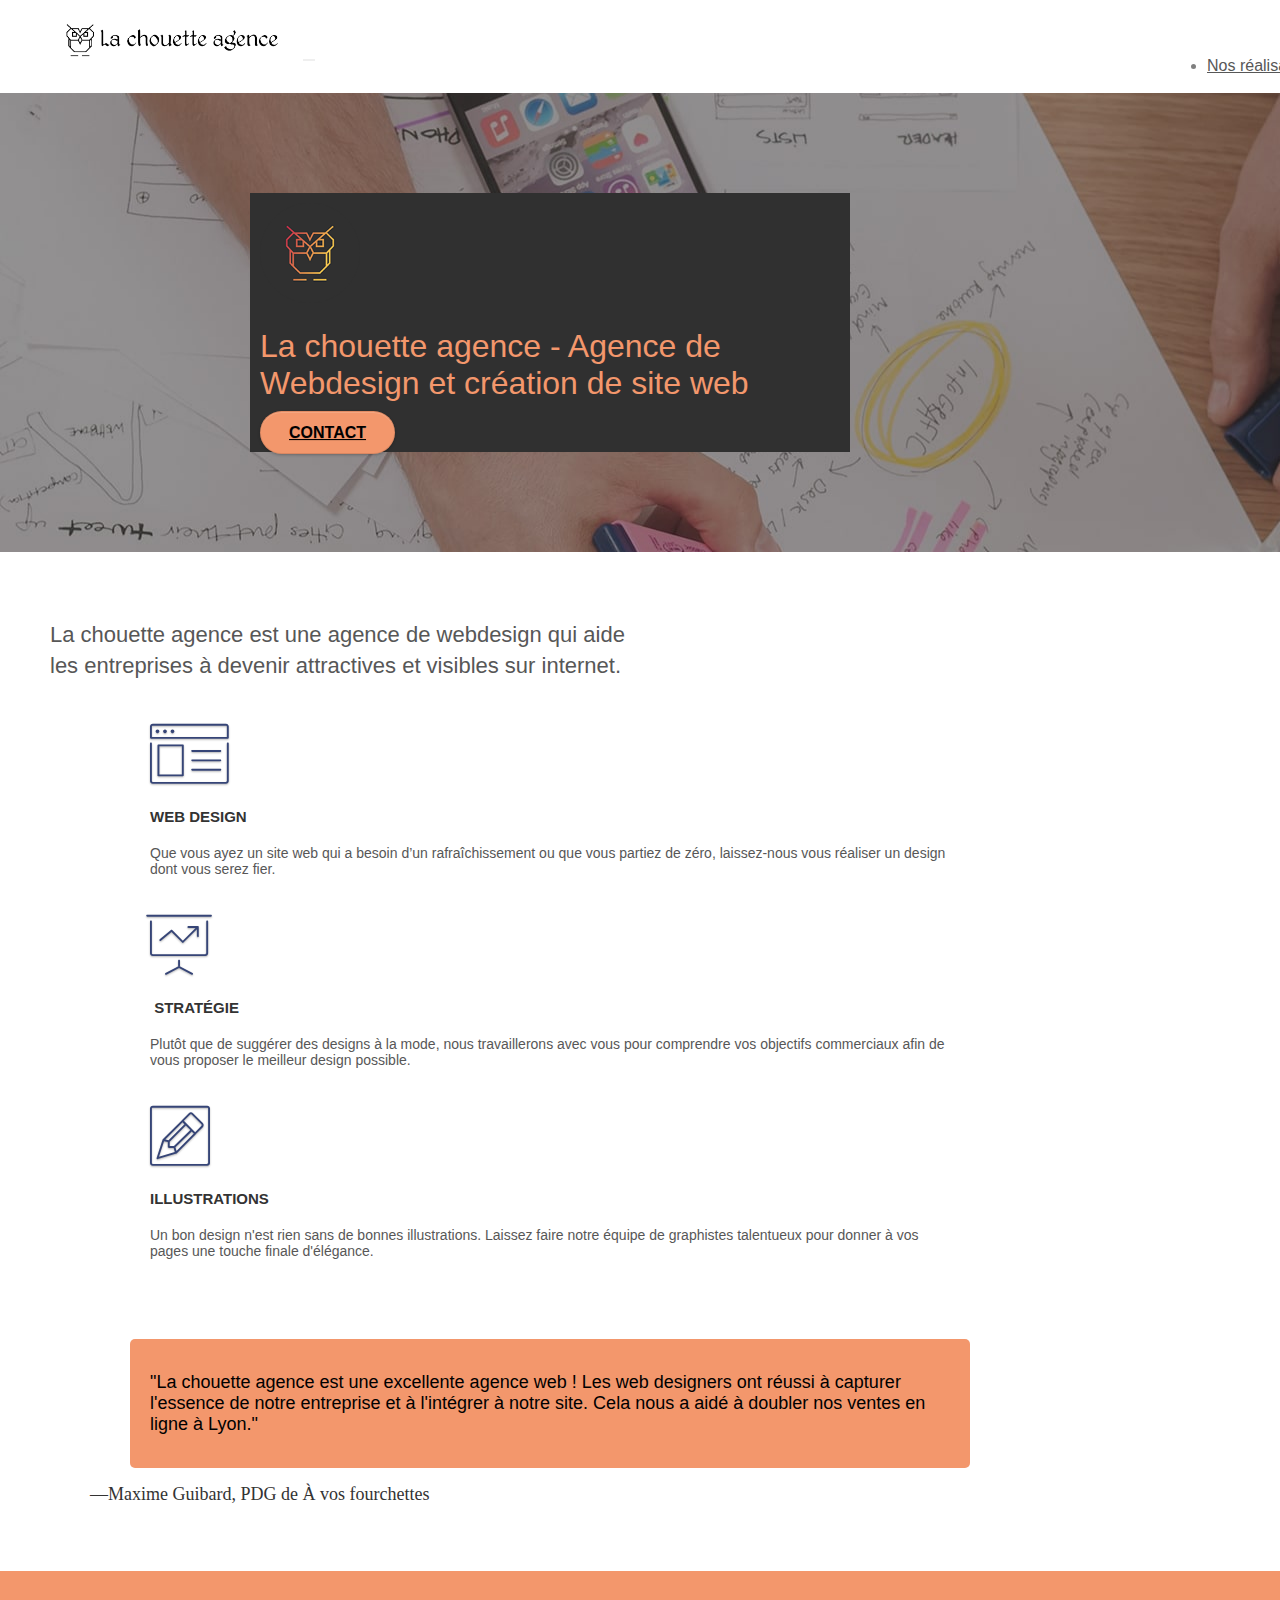
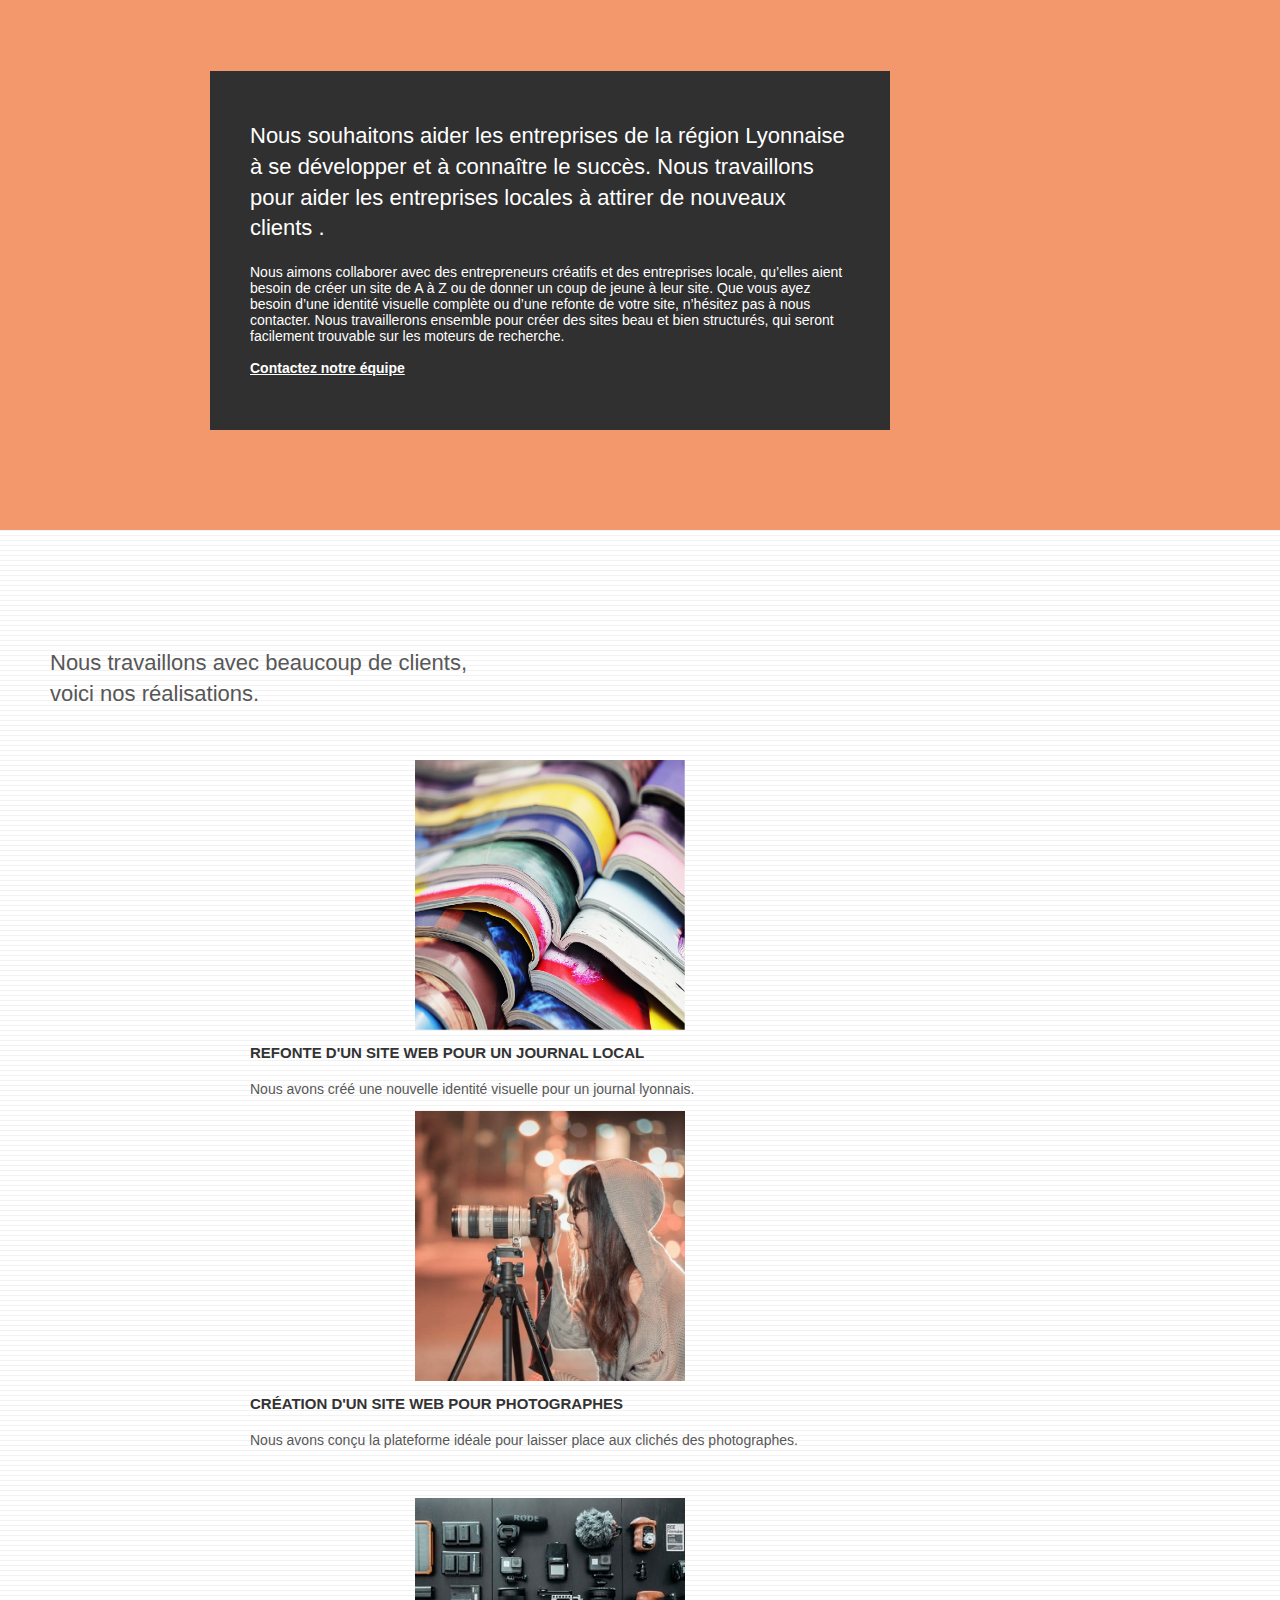
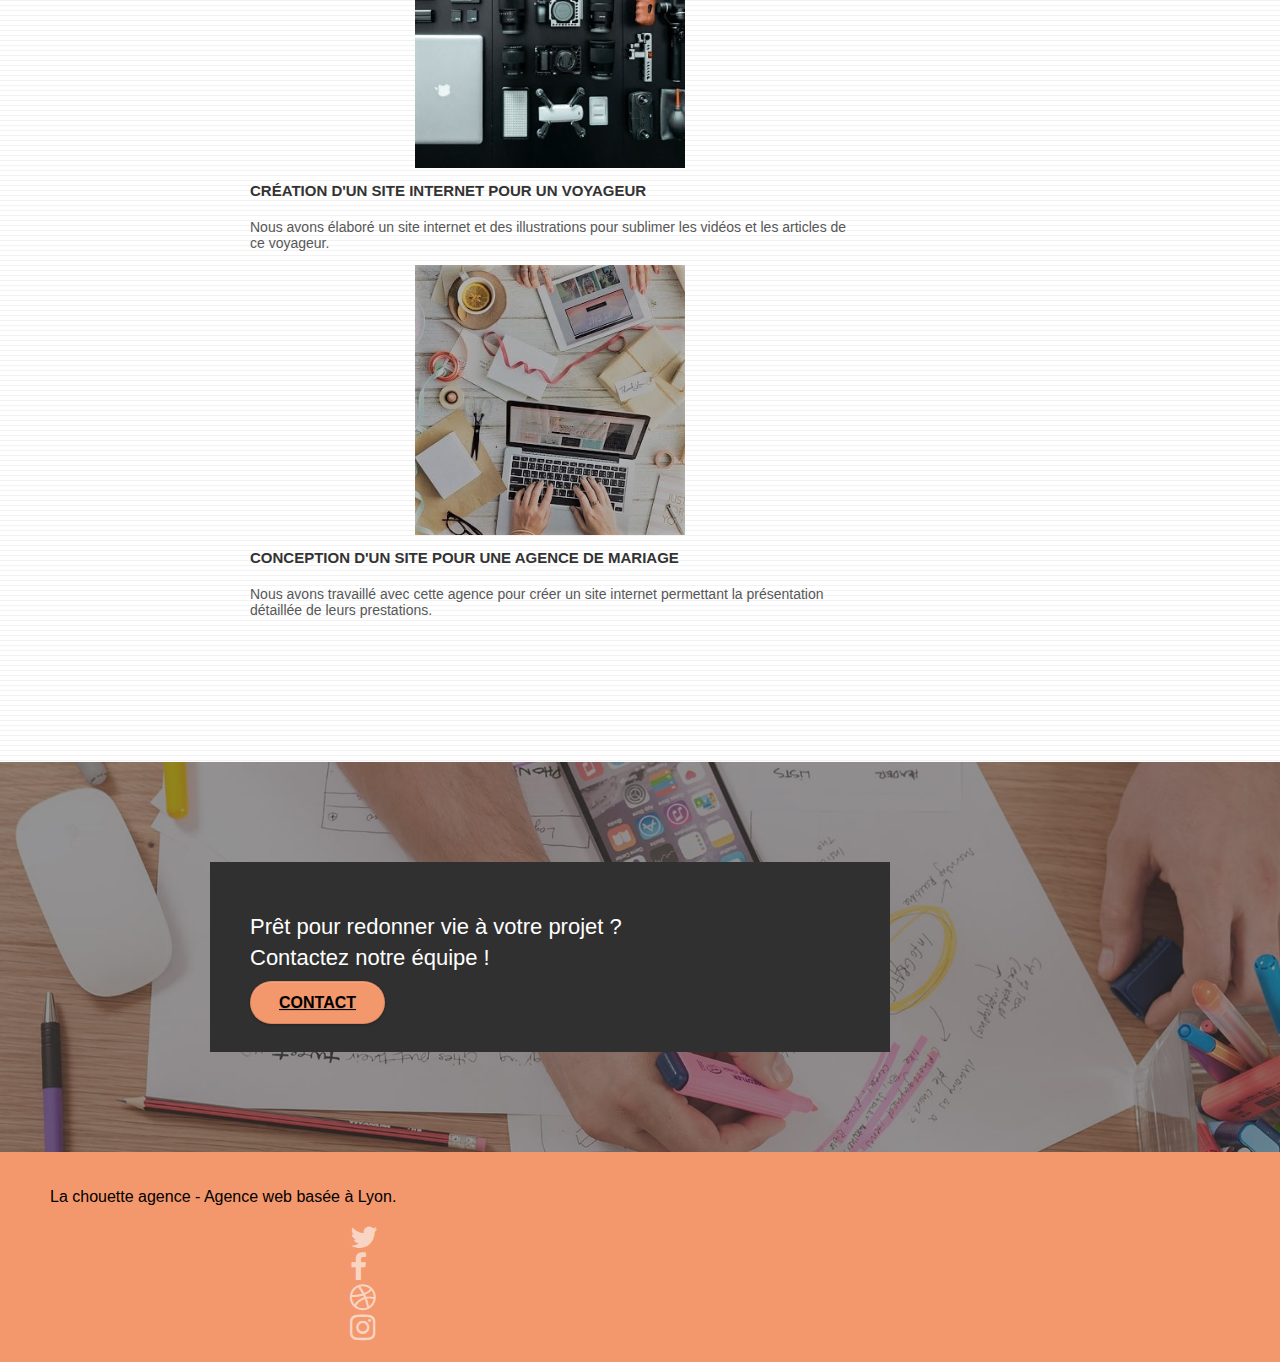
<file: index.html>
<!doctype html>
<html lang="fr">

<head>
	<meta charset="utf-8">
	<meta name="description"
		content="Valorisez votre image avec La Chouette Agence. Nous vous accompagnons dans la création de site web. Conseil, Création, Développement">
	<meta name="viewport" content="width=device-width, initial-scale=1.0, viewport-fit=cover">
	<link rel="shortcut icon" type="image/png" href="favicon-light.jpg">
	<link rel="canonical" href="https://marie29bzh.github.io/MarieLaureBreton_4_27072021/">

	<link rel="stylesheet" href="https://cdnjs.cloudflare.com/ajax/libs/twitter-bootstrap/3.3.5/css/bootstrap.css"
		integrity="sha512-++bHK0UNrNHW3LVNLzgTm2G7uOH6Kd+Ved0sskOL0+TY7pr5AcWQgR19kdjAhyyiQRDjFwXubDGqTvjnS09HNA=="
		crossorigin="anonymous" referrerpolicy="no-referrer" />
	<link rel="stylesheet" type="text/css" href="style.css">
	<link rel="stylesheet" href="https://cdnjs.cloudflare.com/ajax/libs/font-awesome/4.7.0/css/font-awesome.css"
		integrity="sha512-5A8nwdMOWrSz20fDsjczgUidUBR8liPYU+WymTZP1lmY9G6Oc7HlZv156XqnsgNUzTyMefFTcsFH/tnJE/+xBg=="
		crossorigin="anonymous" referrerpolicy="no-referrer" />
	<link rel="stylesheet" type="text/css" href="./css/et-line.min.css">

	
	<meta name="twitter:card" content="summary_large_image" />
	<meta name="twitter:description"
		content="Valorisez votre image avec La Chouette Agence. Nous vous accompagnons dans la création de site web. Conseil, Création, Développement">
	<meta name="twitter:image" content=" favicon-light ">
	<meta name="twitter:title" content=" La Chouette agence-Web Designer Lyon-Création Site Internet">

	<meta property="og:description"
		content="Valorisez votre image avec La Chouette Agence. Nous vous accompagnons dans la création de site web. Conseil, Création, Développement">
	<meta property="og:image" content=" favicon-light ">
	<meta property="og:site_name" content="La Chouette agence" />
	<meta property="og:title" content=" La Chouette agence-Web Designer Lyon-Création Site Internet">
	<meta property="og:type" content="website" />
	<meta property="og:url" content="https://marie29bzh.github.io/MarieLaureBreton_4_27072021/">


	<script src="https://cdnjs.cloudflare.com/ajax/libs/jquery/2.1.0/jquery.min.js"
		integrity="sha512-qp27nuUylUgwBZJHsmm3W7klwuM5gke4prTvPok3X5zi50y3Mo8cgpeXegWWrdfuXyF2UdLWK/WCb5Mv7CKHcA=="
		crossorigin="anonymous" referrerpolicy="no-referrer" defer></script>
	<script src="https://cdnjs.cloudflare.com/ajax/libs/twitter-bootstrap/3.3.5/js/bootstrap.min.js"
		integrity="sha512-K1qjQ+NcF2TYO/eI3M6v8EiNYZfA95pQumfvcVrTHtwQVDG+aHRqLi/ETn2uB+1JqwYqVG3LIvdm9lj6imS/pQ=="
		crossorigin="anonymous" referrerpolicy="no-referrer" defer></script>
	<script src="./js/blocs.js" defer></script>
	<script src="./js/jquery.touchSwipe.js" defer></script>

	<title>La Chouette agence-Web Designer Lyon-Création Site Internet</title>


	<!-- Analytics -->

	<!-- Analytics END -->

</head>

<body>
	<!-- Principal conteneur -->
	<div class="page-container">

		<!-- bloc-0 -->
		<header class="bloc bgc-white l-bloc " id="bloc-0">
			<div class="container bloc-sm">

				<nav class="navbar row">
					<div class="navbar-header">

						<a class="navbar-brand" href="index.html"><img src="img/la-chouette-agence.png"
								alt="Lyon web design logo agence web meilleure agence" width="214" height="40" /></a>

						<button id="nav-toggle" type="button" class="ui-navbar-toggle navbar-toggle"
							data-toggle="collapse" data-target=".navbar-1">
							<span class="sr-only">Toggle navigation</span><span class="icon-bar"></span><span
								class="icon-bar"></span><span class="icon-bar"></span>
						</button>
					</div>
					<div class="collapse navbar-collapse navbar-1 special-dropdown-nav">
						<ul class="site-navigation nav navbar-nav">
							<li>
								<a href="#realisations">Nos réalisations</a>
							</li>
							<li>
								<a href="contact.html">Contact</a>
							</li>
						</ul>
					</div>
				</nav>
			</div>
		</header>
		<!-- bloc-0 END -->

		<!-- bloc-1-presentation -->
		<div class="bloc bgc-dark-slate-blue bg-banniere d-bloc bg-t-edge bloc-bg-texture texture-paper b-parallax"
			id="bloc-1-hero">
			<div class="container bloc-lg">
				<div class="row tight-width-whitespace">
					<div class="col-sm-12 titre">
						<img src="img/logo.png" class="center-block image-resize-mode" width="100" height="100"
							alt="La chouette agence, agence web Lyon, création logo Lyon" />
						<h1 class="text-center hero-bloc-text tc-white ">
							La chouette agence - Agence de Webdesign et création de site web
						</h1>
						<div class="text-center">
							<a href="contact.html?contact2"
								class="btn btn-lg btn-clean btn-rd cta-hero btn-atomic-tangerine"
								id="cta-hero">Contact</a>
						</div>
					</div>
				</div>
			</div>
		</div>
		<!-- bloc-1-presentation END -->

		<!-- bloc-2-services -->
		<main class="bloc bgc-white l-bloc" id="bloc-2-services">
			<div class="container bloc-md">
				<div class="row">
					<div class="col-sm-12 text-center">
						<h2 id="description">La chouette agence est une agence de webdesign qui aide<br>
							les entreprises à devenir attractives et visibles sur internet.</h2>
					</div>
				</div>
				<div class="row voffset-lg med-width-whitespace">
					<div class="col-sm-4">
						<div class="text-center">
							<span class="et-icon-browser sm-shadow icon-dark-slate-blue icons icon-lg"></span>
						</div>
						<h3 class="mg-md text-center">
							Web design
						</h3>
						<p class="text-center ">
							Que vous ayez un site web qui a besoin d&rsquo;un rafraîchissement ou que vous partiez de
							zéro, laissez-nous vous réaliser un design dont vous serez fier.
						</p>
					</div>
					<div class="col-sm-4">
						<div class="text-center">
							<span class="et-icon-presentation sm-shadow icon-dark-slate-blue icons icon-lg"></span>
						</div>
						<h3 class="mg-md text-center">
							&nbsp;Stratégie
						</h3>
						<p class="text-center ">
							Plutôt que de suggérer des designs à la mode, nous travaillerons avec vous pour comprendre
							vos objectifs commerciaux afin de vous proposer le meilleur design possible.<br>
						</p>
					</div>
					<div class="col-sm-4">
						<div class="text-center">
							<span class="et-icon-edit sm-shadow icon-dark-slate-blue icons icon-lg"></span>
						</div>
						<h3 class="mg-md text-center">
							Illustrations
						</h3>
						<p class="text-center ">
							Un bon design n'est rien sans de bonnes illustrations. Laissez faire notre équipe de
							graphistes talentueux pour donner à vos pages une touche finale d'élégance.
						</p>
					</div>
				</div>
				<div class="row voffset-lg voffset">
					<figure class="col-xs-12 col-md-8 col-md-offset-2 text-center">
						<blockquote>
							<p class="citation">"La chouette agence est une excellente agence web ! Les web designers
								ont réussi à
								capturer l'essence de notre entreprise et à l'intégrer à notre site. Cela nous a aidé à
								doubler nos ventes en ligne à Lyon."</p>
						</blockquote>
						<figcaption>—Maxime Guibard, PDG de À vos fourchettes</figcaption>
					</figure>
				</div>
			</div>
		</main>
		<!-- bloc-2-services END -->

		<!-- bloc-3-what-i-do -->
		<div class="bloc tc-white bgc-atomic-tangerine bg-presentation d-bloc bloc-bg-texture texture-paper b-parallax"
			id="bloc-3-what-i-do">
			<div class="container bloc-lg">
				<div class="row tight-width-whitespace black-background">
					<div class="col-sm-12">
						<h2 class="mg-md text-center ltc-white">
							Nous souhaitons aider les entreprises de la région Lyonnaise à se développer et à connaître
							le succès. Nous travaillons pour aider les entreprises locales à attirer de nouveaux clients
							.<br>
						</h2>
						<p class="text-center white">
							Nous aimons collaborer avec des entrepreneurs créatifs et des entreprises locale, qu’elles
							aient besoin de créer un site de A à Z ou de donner un coup de jeune à leur site. Que vous
							ayez besoin d’une identité visuelle complète ou d’une refonte de votre site, n’hésitez pas à
							nous contacter. Nous travaillerons ensemble pour créer des sites beau et bien structurés,
							qui seront facilement trouvable sur les moteurs de recherche. <br><br><a
								class="ltc-white bold-link" href="contact.html?contact3">Contactez notre équipe</a><br>
						</p>
					</div>
				</div>
			</div>
		</div>
		<!-- bloc-3-what-i-do END -->

		<!-- bloc-4-portfolio -->
		<div class="bloc bgc-white bg-lines-h2-bg bg-repeat l-bloc" id="bloc-4-portfolio">
			<div class="container bloc-lg">
				<div class="row">
					<div class="col-sm-12 text-center">
						<h2 id="realisations">Nous travaillons avec beaucoup de clients,<br> voici nos réalisations.
						</h2>
					</div>
				</div>
				<div class="row tight-width-whitespace portfolio-row">
					<div class="col-sm-6">
						<a href="#" data-lightbox="img/journal-1-web.jpg" data-gallery-id="gallery-1"
							data-caption="Refonte d'un site web pour un journal local" data-frame="snapshot-lb"><img
								src="img/journal-1-min.jpg"
								alt="livres ouverts empilés avec des pages aux couleurs vives" loading="lazy"
								width="270" height="270" title="refonte site web journal"
								class="img-responsive portfolio-thumb" /></a>
						<h3 class="mg-md text-center">
							Refonte d'un site web pour un journal local
						</h3>
						<p class="text-center">
							Nous avons créé une nouvelle identité visuelle pour un journal lyonnais.
						</p>
					</div>
					<div class="col-sm-6">
						<a href="#" data-lightbox="img/photographe-2-web.jpg" data-gallery-id="gallery-1"
							data-caption="Création d'un site web pour photographes" data-frame="snapshot-lb"><img
								src="img/photographe-2-min.jpg" class="img-responsive portfolio-thumb"
								alt="femme photographe faisant une mise au point avec un appareil photo sur trépied"
								loading="lazy" width="270" height="270"
								title="Création d'un site web pour photographes" /></a>
						<h3 class="mg-md text-center">
							Création d'un site web pour photographes
						</h3>
						<p class="text-center">
							Nous avons conçu la plateforme idéale pour laisser place aux clichés des photographes.
						</p>
					</div>
				</div>
				<div class="row tight-width-whitespace portfolio-row">
					<div class="col-sm-6">
						<a href="#" data-lightbox="img/voyage-3-web.jpg" data-gallery-id="gallery-1"
							data-caption="Création d'un site internet pour un voyageur" data-frame="snapshot-lb"><img
								src="img/voyage-3-min.jpg" class="img-responsive portfolio-thumb" width="270"
								height="270" alt="multiples accessoires photo, prise de son, ordinateur pour voyager "
								loading="lazy" title="Création d'un site web pour voyageur" /></a>
						<h3 class="mg-md text-center">
							Création d'un site internet pour un voyageur
						</h3>
						<p class="text-center">
							Nous avons élaboré un site internet et des illustrations pour sublimer les vidéos et les
							articles de ce voyageur.
						</p>
					</div>
					<div class="col-sm-6">
						<a href="#" data-lightbox="img/mariage-4-web.jpg" data-gallery-id="gallery-1"
							data-caption="Conception d'un site pour une agence de mariage" data-frame="snapshot-lb"><img
								src="img/mariage-4-min.jpg" class="img-responsive portfolio-thumb"
								alt="vue bureau de travail agence évènementiel" loading="lazy" width="270" height="270"
								title="Création d'un site web pour agence de mariage" /></a>
						<h3 class="mg-md text-center">
							Conception d'un site pour une agence de mariage
						</h3>
						<p class="text-center">
							Nous avons travaillé avec cette agence pour créer un site internet permettant la
							présentation détaillée de leurs prestations.
						</p>
					</div>
				</div>
			</div>
		</div>
		<!-- bloc-4-portfolio END -->

		<!-- bloc-5-cta -->
		<div class="bloc bgc-dark-slate-blue bg-banniere d-bloc bloc-bg-texture texture-paper" id="bloc-5-cta">
			<div class="container bloc-lg">
				<div class="row tight-width-whitespace black-background">
					<h2 class="mg-md text-center ltc-white">
						Prêt pour redonner vie à votre projet ?<br>Contactez notre équipe !
					</h2>
					<div class="col-sm-12 text-center">
						<a href="contact.html?contact4"
							class="btn btn-atomic-tangerine btn-clean btn-rd btn-lg cta-hero">Contact</a>
					</div>
				</div>
			</div>
		</div>
		<!-- bloc-5-cta END -->

		<!-- Footer - bloc-8 -->
		<footer class="bloc bgc-atomic-tangerine d-bloc" id="bloc-8">
			<div class="container bloc-sm">
				<div class="row">
					<div>
						<p class="text-center black">
							La chouette agence - Agence web basée à Lyon.<br>
						</p>
						<div class="row row-no-gutters social">
							<div class="col-sm-3">
								<div class="text-center">
									<a class="social" href="index.html?twitter" title="twitter" role="button"><span
											class="fa fa-twitter icon-md"></span></a>
								</div>
							</div>
							<div class="col-sm-3">
								<div class="text-center">
									<a class="social" href="index.html?facebook" title="facebook" role="button"><span
											class="fa fa-facebook icon-md"></span></a>
								</div>
							</div>
							<div class="col-sm-3">
								<div class="text-center">
									<a class="social" href="index.html?dribbble" title="dribbble" role="button"><span
											class="fa fa-dribbble icon-md"></span></a>
								</div>
							</div>
							<div class="col-sm-3">
								<div class="text-center">
									<a class="social" href="index.html?insta" title="instagram" role="button"><span
											class="fa fa-instagram icon-md"></span></a>
								</div>
							</div>
						</div>

					</div>
				</div>
			</div>
		</footer>
		<!-- Footer - bloc-8 END -->

	</div>
	<!-- Principal conteneur END -->


</body>

</html>
</file>
<file: style.css>
body {
    margin: 0;
    padding: 0;
    background: #FFF;
    overflow-x: hidden;
    -webkit-font-smoothing: antialiased;
    -moz-osx-font-smoothing: grayscale;
}

a, button {
    transition: all .3s ease-in-out;
    outline: none!important;
}

a:hover {
    text-decoration: none;
    cursor: pointer;
}

#page-loading-blocs-notifaction {
    position: fixed;
    top: 0;
    bottom: 0;
    width: 100%;
    z-index: 100000;
    background: #FFFFFF url("img/pageload-spinner.gif") no-repeat center center;
}

.bloc {
    width: 100%;
    clear: both;
    background: 50% 50% no-repeat;
    padding: 0 50px;
    -webkit-background-size: cover;
    -moz-background-size: cover;
    -o-background-size: cover;
    background-size: cover;
    position: relative;
}

.bloc .container {
    padding-left: 0;
    padding-right: 0;
}

.bloc-lg {
    padding: 100px 50px;
}

.bloc-md {
    padding: 50px;
}

.bloc-sm {
    padding: 20px 50px;
}

.bg-center, .bg-l-edge, .bg-r-edge, .bg-t-edge, .bg-b-edge, .bg-tl-edge, .bg-bl-edge, .bg-tr-edge, .bg-br-edge, .bg-repeat {
    -webkit-background-size: auto!important;
    -moz-background-size: auto!important;
    -o-background-size: auto!important;
    background-size: auto!important;
}

.bg-repeat {
    background: repeat;
}

.bg-t-edge {
    background: top no-repeat;
}

.bloc-bg-texture::before {
    content: "";
    background-size: 2px 2px;
    position: absolute;
    top: 0;
    bottom: 0;
    left: 0;
    right: 0;
}

.texture-paper::before {
    background-size: 280px 280px;
}

.b-parallax {
    background-attachment: fixed;
}

.d-bloc {
    color: rgba(255, 255, 255, .7);
}

.d-bloc button:hover {
    color: rgba(255, 255, 255, .9);
}

.d-bloc .icon-round, .d-bloc .icon-square, .d-bloc .icon-rounded, .d-bloc .icon-semi-rounded-a, .d-bloc .icon-semi-rounded-b {
    border-color: rgba(255, 255, 255, .9);
}

.d-bloc .divider-h span {
    border-color: rgba(255, 255, 255, .2);
}

.d-bloc .a-btn, .d-bloc .navbar a, .d-bloc .navbar-brand, .d-bloc a .icon-sm, .d-bloc a .icon-md, .d-bloc a .icon-lg, .d-bloc a .icon-xl, .d-bloc h1 a, .d-bloc h2 a, .d-bloc h3 a, .d-bloc h4 a, .d-bloc h5 a, .d-bloc h6 a, .d-bloc p a {
    color: rgba(255, 255, 255, .6);
}

.d-bloc .a-btn:hover, .d-bloc .navbar a:hover, .d-bloc .navbar-brand:hover, .d-bloc a:hover .icon-sm, .d-bloc a:hover .icon-md, .d-bloc a:hover .icon-lg, .d-bloc a:hover .icon-xl, .d-bloc h1 a:hover, .d-bloc h2 a:hover, .d-bloc h3 a:hover, .d-bloc h4 a:hover, .d-bloc h5 a:hover, .d-bloc h6 a:hover, .d-bloc p a:hover {
    color: rgba(255, 255, 255, 1);
}

.d-bloc .navbar-toggle .icon-bar {
    background: rgba(255, 255, 255, 1);
}

.d-bloc .btn-wire, .d-bloc .btn-wire:hover {
    color: rgba(255, 255, 255, 1);
    border-color: rgba(255, 255, 255, 1);
}

.d-bloc .panel {
    color: rgba(0, 0, 0, .5);
}

.d-bloc .panel button:hover {
    color: rgba(0, 0, 0, .7);
}

.d-bloc .panel icon {
    border-color: rgba(0, 0, 0, .7);
}

.d-bloc .panel .divider-h span {
    border-color: rgba(0, 0, 0, .1);
}

.d-bloc .panel .a-btn {
    color: rgba(0, 0, 0, .6);
}

.d-bloc .panel .a-btn:hover {
    color: rgba(0, 0, 0, 1);
}

.d-bloc .panel .btn-wire, .d-bloc .panel .btn-wire:hover {
    color: rgba(0, 0, 0, .7);
    border-color: rgba(0, 0, 0, .3);
}

.d-bloc .panel, .l-bloc {
    color: rgba(0, 0, 0, .5);
}

.d-bloc .panel button:hover, .l-bloc button:hover {
    color: rgba(0, 0, 0, .7);
}

.l-bloc .icon-round, .l-bloc .icon-square, .l-bloc .icon-rounded, .l-bloc .icon-semi-rounded-a, .l-bloc .icon-semi-rounded-b {
    border-color: rgba(0, 0, 0, .7);
}

.d-bloc .panel .divider-h span, .l-bloc .divider-h span {
    border-color: rgba(0, 0, 0, .1);
}

.d-bloc .panel .a-btn, .l-bloc .a-btn, .l-bloc .navbar a, .l-bloc .navbar-brand, .l-bloc a .icon-sm, .l-bloc a .icon-md, .l-bloc a .icon-lg, .l-bloc a .icon-xl, .l-bloc h1 a, .l-bloc h2 a, .l-bloc h3 a, .l-bloc h4 a, .l-bloc h5 a, .l-bloc h6 a, .l-bloc p a {
    color: rgba(0, 0, 0, .6);
}

.d-bloc .panel .a-btn:hover, .l-bloc .a-btn:hover, .l-bloc .navbar a:hover, .l-bloc .navbar-brand:hover, .l-bloc a:hover .icon-sm, .l-bloc a:hover .icon-md, .l-bloc a:hover .icon-lg, .l-bloc a:hover .icon-xl, .l-bloc h1 a:hover, .l-bloc h2 a:hover, .l-bloc h3 a:hover, .l-bloc h4 a:hover, .l-bloc h5 a:hover, .l-bloc h6 a:hover, .l-bloc p a:hover {
    color: rgba(0, 0, 0, 1);
}

.l-bloc .navbar-toggle .icon-bar {
    color: rgba(0, 0, 0, .6);
}

.d-bloc .panel .btn-wire, .d-bloc .panel .btn-wire:hover, .l-bloc .btn-wire, .l-bloc .btn-wire:hover {
    color: rgba(0, 0, 0, .7);
    border-color: rgba(0, 0, 0, .3);
}

.voffset {
    margin-top: 30px;
}

.voffset-lg {
    margin-top: 80px;
}

.row-no-gutters {
    margin-right: 0;
    margin-left: 0;
}

.row.row-no-gutters>[class^="col-"], .row.row-no-gutters>[class*=" col-"] {
    padding-right: 0;
    padding-left: 0;
}

#bloc-1-hero h1 {
    font-size: 32px;
}

.navbar {
    margin-bottom: 0;
    z-index: 1;
}

.navbar-brand {
    height: auto;
    padding: 3px 15px;
    font-size: 25px;
    font-weight: normal;
    font-weight: 600;
    line-height: 44px;
}

.navbar-brand img {
    max-height: 200px;
    margin: 0 5px 0 0;
    display: inline;
}

.navbar-brand img[src$=svg] {
    min-width: 100px;
}

.nav-center .navbar-brand img {
    margin: 0;
}

.navbar .nav {
    padding-top: 2px;
    margin-right: -16px;
    float: right;
    z-index: 1;
}

.nav>li {
    float: left;
    margin-top: 4px;
    font-size: 16px;
}

.navbar-nav .open .dropdown-menu>li>a {
    text-align: inherit;
}

.nav>li a:hover, .nav>li a:focus {
    background: transparent;
}

.navbar-toggle {
    margin: 10px 10px 0 0;
    border: 0px;
}

.navbar-toggle:hover {
    background: transparent!important;
}

.navbar-toggle .icon-bar {
    background-color: rgba(0, 0, 0, .5);
    width: 26px;
}

.nav-invert .navbar .nav {
    float: left;
}

.nav-invert .navbar-header, .nav-invert .navbar-brand {
    float: right;
    position: relative;
    z-index: 2;
}

blockquote {
    padding: 15px;
    background: #F3976C;
    border-radius: 5px;
    border-left: 5px solid #F3976C;
}

p.citation {
    font-size: 18px;
    color: black!important;
}

.col-sm-12.titre {
    background: hsl(0deg 0% 19%);
    padding: 10px;
}

html {
    scroll-behavior: smooth;
}

.portfolio-thumb {
    margin: auto;
}

figcaption {
    font-size: 18px;
    color: #333333;
}

/*
.img-responsive.portfolio-thumb {
    width: 270px;
    height: 270px;
    margin: 0;
}*/

@media (max-width: 767px) {
    .nav>li {
        background: #F3976C!important;
    }
}

@media (min-width: 768px) {
    .site-navigation {
        position: absolute;
        top: 50%;
        right: 20px;
        transform: translate(0, -50%);
        -webkit-transform: translateY(-50%);
    }
    .nav>li .dropdown-menu a, .nav>li .dropdown-menu a:hover {
        color: #484848;
    }
    .nav-invert .site-navigation {
        left: 0;
        right: 0;
    }
    .nav-center {
        text-align: center;
    }
    .nav-center .navbar-header {
        width: 100%;
    }
    .nav-center .navbar-header, .nav-center .navbar-brand, .nav-center .nav>li {
        float: none;
        display: inline-block;
    }
    .nav-center .site-navigation {
        position: relative;
        width: 100%;
        right: 0;
        margin-right: 0px;
        margin-top: 20px;
    }
    .nav-center.mini-nav .navbar-toggle {
        float: none;
        margin: 10px auto 0;
    }
}

.nav>li>.dropdown a {
    background: none!important;
    display: block;
    padding: 14px 15px;
}

nav .caret {
    margin: 0 5px;
}

.dropdown-menu .dropdown-menu {
    top: -8px;
    left: 100%;
}

.dropdown-menu .dropmenu-flow-right {
    top: 100%;
    left: 0;
    margin-left: -1px;
    border-top-left-radius: 0;
    border-top-right-radius: 0;
}

.dropdown-menu .dropdown span {
    border: 4px solid black;
    border-top-color: transparent;
    border-right-color: transparent;
    border-bottom-color: transparent;
    margin: 6px -5px 0 0!important;
    float: right;
}

.mg-md {
    margin-top: 10px;
    margin-bottom: 20px;
}

.mg-lg {
    margin-top: 10px;
    margin-bottom: 40px;
}

.btn {
    margin: 0 5px 5px 0;
}

.btn.pull-right {
    margin: 0 0 5px 5px;
}

.btn-d, .btn-d:hover, .btn-d:focus {
    color: #FFF;
    background: rgba(0, 0, 0, .3);
}

button {
    outline: none!important;
}

.btn-rd {
    border-radius: 40px;
}

.btn-clean {
    border: 1px solid rgba(0, 0, 0, .08);
    border-bottom-color: rgba(0, 0, 0, .1);
    text-shadow: 0 1px 0 rgba(0, 0, 1, .1);
    box-shadow: 0 1px 3px rgba(0, 0, 1, .25), inset 0 1px 0 0 rgba(255, 255, 255, .15);
}

.icon-md {
    font-size: 30px!important;
}

.icon-lg {
    font-size: 60px!important;
}

.sm-shadow {
    text-shadow: 0 1px 2px rgba(0, 0, 0, .3);
}

.panel-sq, .panel-sq .panel-heading, .panel-sq .panel-footer {
    border-radius: 0;
}

.panel-rd {
    border-radius: 30px;
}

.panel-rd .panel-heading {
    border-radius: 29px 29px 0 0;
}

.panel-rd .panel-footer {
    border-radius: 0 0 29px 29px;
}

.form-control {
    border-color: rgba(0, 0, 0, .1);
    box-shadow: none;
}

.scrollToTop {
    width: 40px;
    height: 40px;
    position: fixed;
    bottom: 20px;
    right: 20px;
    opacity: 0;
    z-index: 500;
    transition: all .3s ease-in-out;
}

.scrollToTop span {
    margin-top: 6px;
}

.showScrollTop {
    font-size: 14px;
    opacity: 1;
}

a[data-lightbox] {
    position: relative;
    display: block;
    text-align: center;
}

a[data-lightbox]:hover::before {
    content: "+";
    font-family: "HelveticaNeue-Light", "Helvetica Neue Light", "Helvetica Neue", Helvetica, Arial;
    font-size: 32px;
    width: 50px;
    height: 50px;
    margin-left: -25px;
    border-radius: 50%;
    background: rgba(0, 0, 0, .6);
    color: #FFF;
    font-weight: 100;
    z-index: 1;
    position: absolute;
    top: 50%;
    transform: translateY(-50%);
    -webkit-transform: translateY(-50%);
}

a[data-lightbox]:hover img {
    opacity: 0.6;
    -webkit-animation-fill-mode: none;
    animation-fill-mode: none;
}

#lightbox-modal {
    display: flex;
    align-items: center;
}

#lightbox-modal .modal-dialog {
    width: 90%;
    max-width: 900px;
    margin: 0 auto 0;
}

#lightbox-modal .modal-dialog img {
    max-height: 90vh;
    margin: 0 auto;
}

.lightbox-caption {
    padding: 20px;
    color: #FFF;
    background: rgba(0, 0, 0, .5);
    position: absolute;
    left: 15px;
    right: 15px;
    bottom: 5px;
}

.close-lightbox {
    color: #FFF;
    font-size: 30px;
    position: absolute;
    top: 20px;
    right: 20px;
    z-index: 20;
    background: rgba(0, 0, 0, .5);
    border: none;
    line-height: 30px;
    padding: 0 9px 5px;
    opacity: 0.3;
}

.close-lightbox:hover, .next-lightbox:hover, .prev-lightbox:hover {
    opacity: 1.0;
    color: #FFF;
}

.next-lightbox, .prev-lightbox {
    font-size: 20px;
    color: rgba(255, 255, 255, .9);
    background: rgba(0, 0, 0, .5);
    transition: all .2s ease-in-out;
    position: absolute;
    top: 45%;
    z-index: 1;
    opacity: 0.4;
}

.next-lightbox {
    padding: 6px 8px 1px 13px;
    right: 25px;
}

.prev-lightbox {
    padding: 6px 13px 1px 10px;
    left: 25px;
}

.snapshot-lb .modal-body {
    padding-bottom: 45px;
}

.snapshot-lb .lightbox-caption {
    padding: 0;
    color: rgba(0, 0, 0, .5);
    background: none;
}

h1, h2, h3, h4, h5, h6, p, label, .btn, a {
    font-family: "helvetica";
    font-weight: 400;
    color: #575757!important;
}

.container {
    max-width: 1000px;
}

.hero-bloc-text {
    font-size: 38px;
}

.hero-bloc-text-sub {
    font-size: 36px;
}

.statement-bloc-text {
    line-height: 26px;
    font-style: italic;
    font-size: 20px;
    text-align: center;
    font-weight: lighter;
    max-width: 520px;
    margin: auto auto auto auto;
}

p {
    font-size: 14px;
}

.tight-width-whitespace {
    max-width: 600px;
    margin: auto auto auto auto;
}

.h1 {
    font-size: 20px;
    font-family: "Open Sans";
}

.cta-hero {
    margin-top: 22px;
    color: #FFFFFF!important;
    text-transform: uppercase;
    padding: 12px 28px 12px 28px;
    font-size: 16px;
    font-weight: 700;
}

.social {
    max-width: 400px;
    margin: auto auto auto auto;
}

h2 {
    font-size: 22px;
    line-height: 1.4em;
}

h3 {
    font-size: 15px;
    text-transform: uppercase;
    font-weight: 700;
    color: #333333!important;
}

.med-width-whitespace {
    max-width: 800px;
    margin: auto auto auto auto;
    box-shadow: 0px 0px 0px #000000;
}

h1 {
    color: #333333!important;
}

h4 {
    color: #333333!important;
}

.icons {
    margin-bottom: 14px;
    margin-top: 24px;
}

.white {
    color: #FFFFFF!important;
}

.black {
    color: black!important;
    font-size: 16px;
}

/*
.portfolio-thumb {
    margin-bottom: 24px;
}*/

.portfolio-row {
    margin-bottom: 44px;
    margin-top: 50px;
}

.avatar {
    box-shadow: 0px 4px 9px rgba(0, 0, 0, 0.3);
}

.black-background {
    background-color: hsl(0deg 0% 19%);
    padding: 40px 40px 40px 40px;
}

.bold-link {
    font-weight: 900;
    text-decoration: underline!important;
}

.bgc-white {
    background-color: #FFFFFF;
}

.bgc-dark-slate-blue {
    background-color: #364577;
}

.bgc-atomic-tangerine {
    background-color: #F3976C;
}

.tc-white {
    color: #F3976C!important;
}

.btn-atomic-tangerine {
    background: #F3976C;
    color: #FFFFFF!important;
}

.btn-atomic-tangerine {
    color: black!important;
}

.btn-atomic-tangerine:hover {
    background: #c27956!important;
    color: #FFFFFF!important;
}

.ltc-white {
    color: #FFFFFF!important;
}

.ltc-white:hover {
    color: #cccccc!important;
}

.ltc-atomic-tangerine {
    color: #F3976C!important;
}

.ltc-atomic-tangerine:hover {
    color: #c27956!important;
}

.icon-dark-slate-blue {
    color: #364577!important;
    border-color: #364577!important;
}

/*
.bg-dots-bg {
    background-image: url("img/dots-bg.png");
}*/

.bg-lines-h2-bg {
    background-image: url("img/lines-h2-bg.png");
}

.bg-banniere {
    background-image: url("img/la-chouette-agence-banniere-min.jpg");
}

.bg-presentation {
    background-image: url("img/image-de-presentation-min.jpg");
}

@media (max-width: 1024px) {
    .bloc {
        padding-left: 20px;
        padding-right: 20px;
    }
    .bloc.full-width-bloc, .bloc-tile-2.full-width-bloc .container, .bloc-tile-3.full-width-bloc .container, .bloc-tile-4.full-width-bloc .container {
        padding-left: 0;
        padding-right: 0;
    }
}

@media (max-width: 992px) and (min-width: 768px) {
    .navbar .nav {
        max-width: 80%
    }
    .nav-center.navbar .nav {
        max-width: 100%
    }
}

@media only screen and (min-width: 768px) and (max-width: 1024px) and (orientation: landscape) {
    .b-parallax {
        background-attachment: scroll;
    }
}

@media only screen and (min-width: 1024px) and (max-width: 1366px) and (-webkit-min-device-pixel-ratio: 1.5) {
    .b-parallax {
        background-attachment: scroll;
    }
}

@media (max-width: 991px) {
    .container {
        width: 100%;
    }
    .b-parallax {
        background-attachment: scroll;
    }
    .page-container, #hero-bloc {
        overflow-x: hidden;
        position: relative;
    }
    .bloc {
        padding-left: 0;
        padding-right: 0;
    }
    .bloc-group, .bloc-group .bloc {
        display: block;
        width: 100%;
    }
    .bloc-fill-screen .fill-bloc-top-edge, .bloc-fill-screen .fill-bloc-bottom-edge {
        padding: 0 20px;
        padding-left: 0;
        padding-right: 0;
    }
}

@media (max-width: 767px) {
    .page-container {
        overflow-x: hidden;
        position: relative;
    }
    h1, h2, h3, h4, h5, h6, p, #disqus_thread {
        padding-left: 10px!important;
        padding-right: 10px!important;
    }
    .b-parallax {
        background-attachment: scroll;
    }
    .navbar .nav {
        padding-top: 0;
        border-top: 1px solid rgba(0, 0, 0, .2);
        float: none!important;
    }
    .navbar.row {
        margin-left: 0;
        margin-right: 0;
    }
    .site-navigation {
        position: inherit;
        transform: none;
        -webkit-transform: none;
        -ms-transform: none;
    }
    .nav>li {
        margin-top: 0;
        border-bottom: 1px solid rgba(0, 0, 0, .1);
        background: rgba(0, 0, 0, .05);
        text-align: left;
        padding-left: 15px;
        width: 100%;
    }
    .nav>li:hover {
        background: rgba(0, 0, 0, .08);
    }
    .dropdown .dropdown a .caret {
        float: none;
        margin: 5px 0 0 10px!important;
        border: 4px solid black;
        border-bottom-color: transparent;
        border-right-color: transparent;
        border-left-color: transparent;
    }
    #hero-bloc .navbar .nav {
        background: rgba(0, 0, 0, .8);
    }
    #hero-bloc .navbar .nav a {
        color: rgba(255, 255, 255, .6);
    }
    .hero {
        padding: 50px 0;
    }
    .hero-nav {
        left: -1px;
        right: -1px;
    }
    .navbar-collapse {
        padding: 0;
        overflow-x: hidden;
        -webkit-box-shadow: none;
        box-shadow: none;
    }
    .navbar-brand img {
        max-height: 40px;
        width: auto;
    }
    .nav-invert .navbar-header {
        float: none;
        width: 100%;
    }
    .nav-invert .navbar-toggle {
        float: left;
        margin-left: 10px;
    }
    .bloc {
        padding-left: 0;
        padding-right: 0;
    }
    .bloc-xxl, .bloc-xl, .bloc-lg {
        padding: 40px 0;
    }
    .bloc-sm, .bloc-md {
        padding-left: 0;
        padding-right: 0;
    }
    .bloc-tile-2 .container, .bloc-tile-3 .container, .bloc-tile-4 .container, .bloc-fill-screen .fill-bloc-top-edge, .bloc-fill-screen .fill-bloc-bottom-edge {
        padding-left: 0;
        padding-right: 0;
    }
    .a-block {
        padding: 0 10px;
    }
    .btn-dwn {
        display: none;
    }
    .voffset {
        margin-top: 5px;
    }
    .voffset-md {
        margin-top: 20px;
    }
    .voffset-lg {
        margin-top: 30px;
    }
    form {
        padding: 5px;
    }
    .close-lightbox {
        display: inline-block;
    }
    .blocsapp-device-iphone5 {
        background-size: 216px 425px;
        padding-top: 60px;
        width: 216px;
        height: 425px;
    }
    .blocsapp-device-iphone5 img {
        width: 180px;
        height: 320px;
    }
}

@media (max-width: 400px) {
    .bloc {
        padding-left: 0;
        padding-right: 0;
    }
}

@media (max-width: 767px) {
    .bloc-mob-center-text {
        text-align: center;
    }
}
</file>
